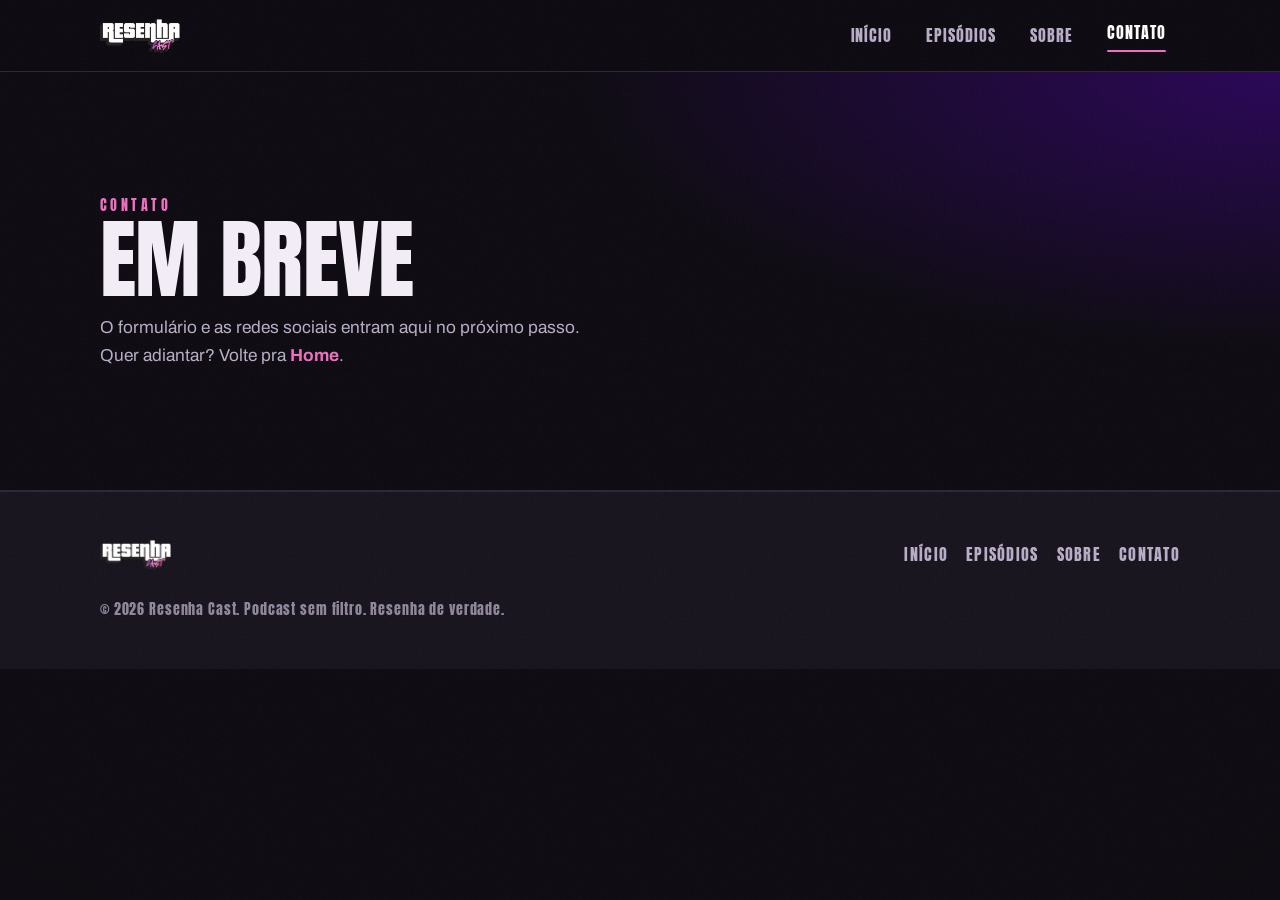
<file: contato.html>
<!doctype html>
<html lang="pt-BR">
  <head>
    <meta charset="UTF-8" />
    <meta name="viewport" content="width=device-width, initial-scale=1.0" />
    <title>Contato — Resenha Cast</title>
    <meta
      name="description"
      content="Fale com o Resenha Cast: parceria, pauta ou convidado. Em breve."
    />
    <link rel="preconnect" href="https://fonts.googleapis.com" />
    <link rel="preconnect" href="https://fonts.gstatic.com" crossorigin />
    <link
      href="https://fonts.googleapis.com/css2?family=Anton&family=Archivo:wght@400;600;700;800&display=swap"
      rel="stylesheet"
    />
    <link rel="stylesheet" href="assets/styles.css" />
    <link rel="icon" href="assets/logo-resenha.png" />
  </head>
  <body>
    <a class="skip-link" href="#conteudo">Pular para o conteúdo</a>

    <header class="site-header">
      <div class="container">
        <a class="brand" href="index.html" aria-label="Resenha Cast — início">
          <img src="assets/logo-resenha.png" alt="Resenha Cast" />
        </a>
        <button
          class="nav-toggle"
          type="button"
          aria-label="Abrir menu"
          aria-expanded="false"
          aria-controls="primary-nav"
        >
          <span></span><span></span><span></span>
        </button>
        <nav class="nav" id="primary-nav" aria-label="Navegação principal">
          <a href="index.html">Início</a>
          <a href="episodios.html">Episódios</a>
          <a href="sobre.html">Sobre</a>
          <a href="contato.html" aria-current="page">Contato</a>
        </nav>
      </div>
    </header>

    <main id="conteudo">
      <section class="page-hero">
        <div class="container">
          <span class="eyebrow">Contato</span>
          <h1>Em breve</h1>
          <p>
            O formulário e as redes sociais entram aqui no próximo passo. Quer
            adiantar? Volte pra
            <a href="index.html" style="color: var(--cast-pink); font-weight: 700"
              >Home</a
            >.
          </p>
        </div>
      </section>
    </main>

    <footer class="site-footer">
      <div class="container">
        <a class="brand" href="index.html" aria-label="Resenha Cast — início">
          <img src="assets/logo-resenha.png" alt="Resenha Cast" />
        </a>
        <nav class="footer-links" aria-label="Rodapé">
          <a href="index.html">Início</a>
          <a href="episodios.html">Episódios</a>
          <a href="sobre.html">Sobre</a>
          <a href="contato.html">Contato</a>
        </nav>
        <p class="footer-note">
          © <span id="year">2026</span> Resenha Cast. Podcast sem filtro. Resenha
          de verdade.
        </p>
      </div>
    </footer>

    <script src="assets/main.js"></script>
    <script>
      document.getElementById("year").textContent = new Date().getFullYear();
    </script>
  </body>
</html>
</file>
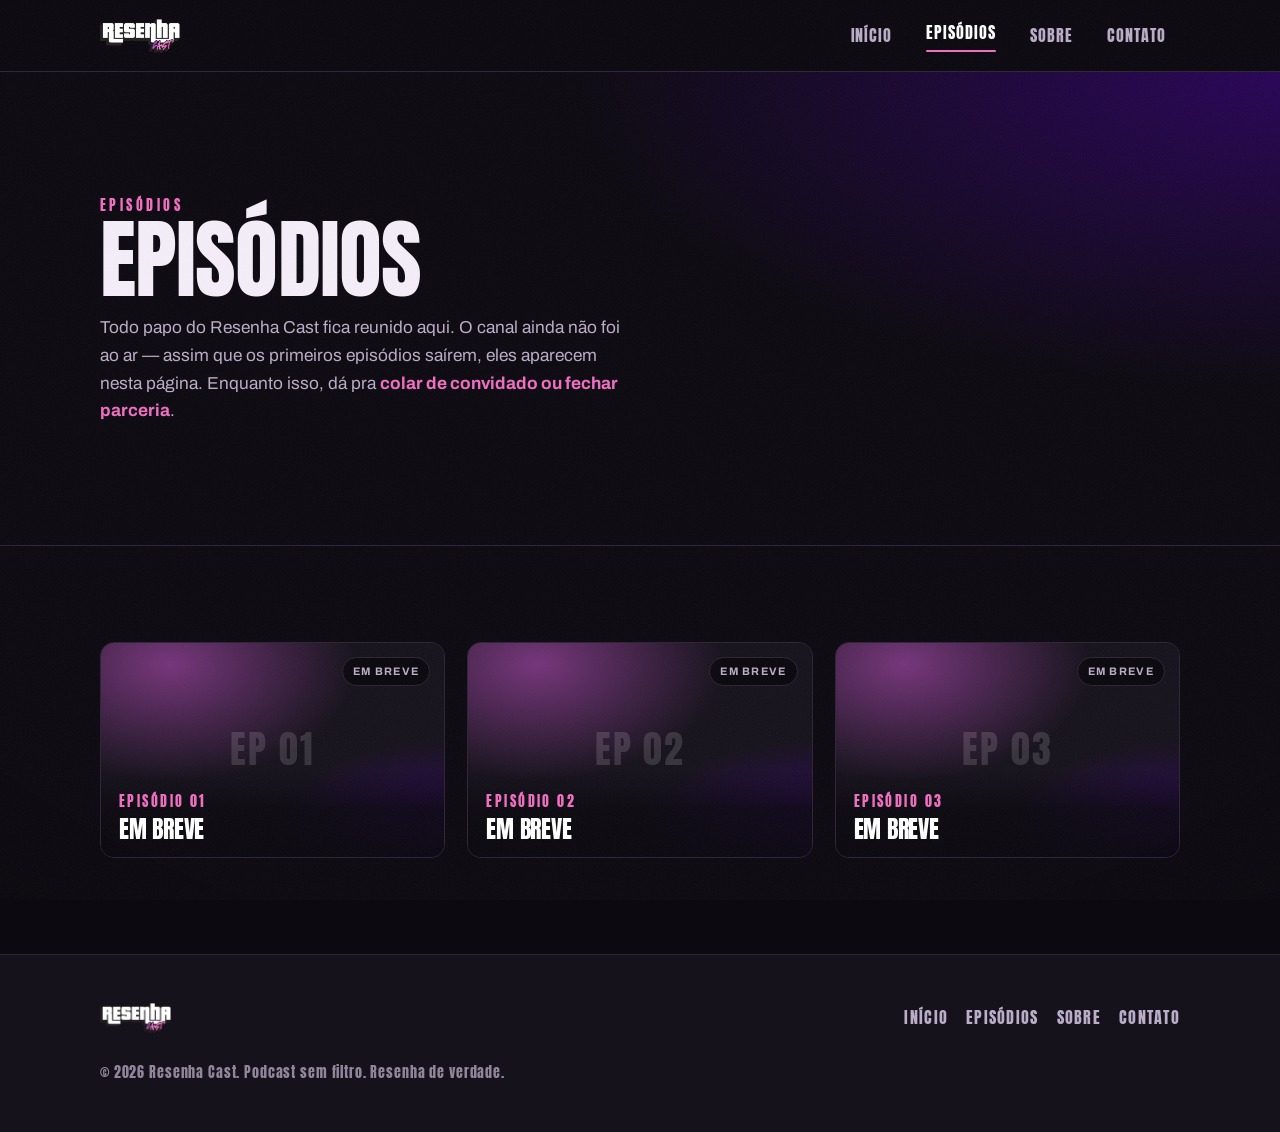
<file: episodios.html>
<!doctype html>
<html lang="pt-BR">
  <head>
    <meta charset="UTF-8" />
    <meta name="viewport" content="width=device-width, initial-scale=1.0" />
    <title>Episódios — Resenha Cast</title>
    <meta
      name="description"
      content="Todos os episódios do Resenha Cast. Em breve."
    />
    <link rel="preconnect" href="https://fonts.googleapis.com" />
    <link rel="preconnect" href="https://fonts.gstatic.com" crossorigin />
    <link
      href="https://fonts.googleapis.com/css2?family=Anton&family=Archivo:wght@400;600;700;800&display=swap"
      rel="stylesheet"
    />
    <link rel="stylesheet" href="assets/styles.css" />
    <link rel="icon" href="assets/logo-resenha.png" />
  </head>
  <body>
    <a class="skip-link" href="#conteudo">Pular para o conteúdo</a>

    <header class="site-header">
      <div class="container">
        <a class="brand" href="index.html" aria-label="Resenha Cast — início">
          <img src="assets/logo-resenha.png" alt="Resenha Cast" />
        </a>
        <button
          class="nav-toggle"
          type="button"
          aria-label="Abrir menu"
          aria-expanded="false"
          aria-controls="primary-nav"
        >
          <span></span><span></span><span></span>
        </button>
        <nav class="nav" id="primary-nav" aria-label="Navegação principal">
          <a href="index.html">Início</a>
          <a href="episodios.html" aria-current="page">Episódios</a>
          <a href="sobre.html">Sobre</a>
          <a href="contato.html">Contato</a>
        </nav>
      </div>
    </header>

    <main id="conteudo">
      <section class="page-hero">
        <div class="container">
          <span class="eyebrow">Episódios</span>
          <h1>Episódios</h1>
          <p>
            Todo papo do Resenha Cast fica reunido aqui. O canal ainda não foi
            ao ar — assim que os primeiros episódios saírem, eles aparecem nesta
            página. Enquanto isso, dá pra
            <a href="contato.html">colar de convidado ou fechar parceria</a>.
          </p>
        </div>
      </section>

      <section class="section">
        <div class="container">
          <!-- Grid de episódios. Os cards "Em breve" abaixo são o estado atual
               (canal ainda não publicado) e funcionam mesmo sem JS. Assim que
               houver itens em assets/episodes.js, o script substitui estes
               placeholders pelos episódios reais. -->
          <div class="episodes-grid" id="episodes">
            <article class="ep-card">
              <span class="ep-card__tag">Em breve</span>
              <div class="ep-card__thumb">
                <span class="ep-card__placeholder">EP 01</span>
              </div>
              <div class="ep-card__bar">
                <span class="ep-card__num">Episódio 01</span>
                <h3 class="ep-card__title">Em breve</h3>
              </div>
            </article>

            <article class="ep-card">
              <span class="ep-card__tag">Em breve</span>
              <div class="ep-card__thumb">
                <span class="ep-card__placeholder">EP 02</span>
              </div>
              <div class="ep-card__bar">
                <span class="ep-card__num">Episódio 02</span>
                <h3 class="ep-card__title">Em breve</h3>
              </div>
            </article>

            <article class="ep-card">
              <span class="ep-card__tag">Em breve</span>
              <div class="ep-card__thumb">
                <span class="ep-card__placeholder">EP 03</span>
              </div>
              <div class="ep-card__bar">
                <span class="ep-card__num">Episódio 03</span>
                <h3 class="ep-card__title">Em breve</h3>
              </div>
            </article>
          </div>
        </div>
      </section>
    </main>

    <footer class="site-footer">
      <div class="container">
        <a class="brand" href="index.html" aria-label="Resenha Cast — início">
          <img src="assets/logo-resenha.png" alt="Resenha Cast" />
        </a>
        <nav class="footer-links" aria-label="Rodapé">
          <a href="index.html">Início</a>
          <a href="episodios.html">Episódios</a>
          <a href="sobre.html">Sobre</a>
          <a href="contato.html">Contato</a>
        </nav>
        <p class="footer-note">
          © <span id="year">2026</span> Resenha Cast. Podcast sem filtro. Resenha
          de verdade.
        </p>
      </div>
    </footer>

    <script src="assets/main.js"></script>
    <script src="assets/episodes.js"></script>
    <script>
      document.getElementById("year").textContent = new Date().getFullYear();
    </script>
  </body>
</html>
</file>
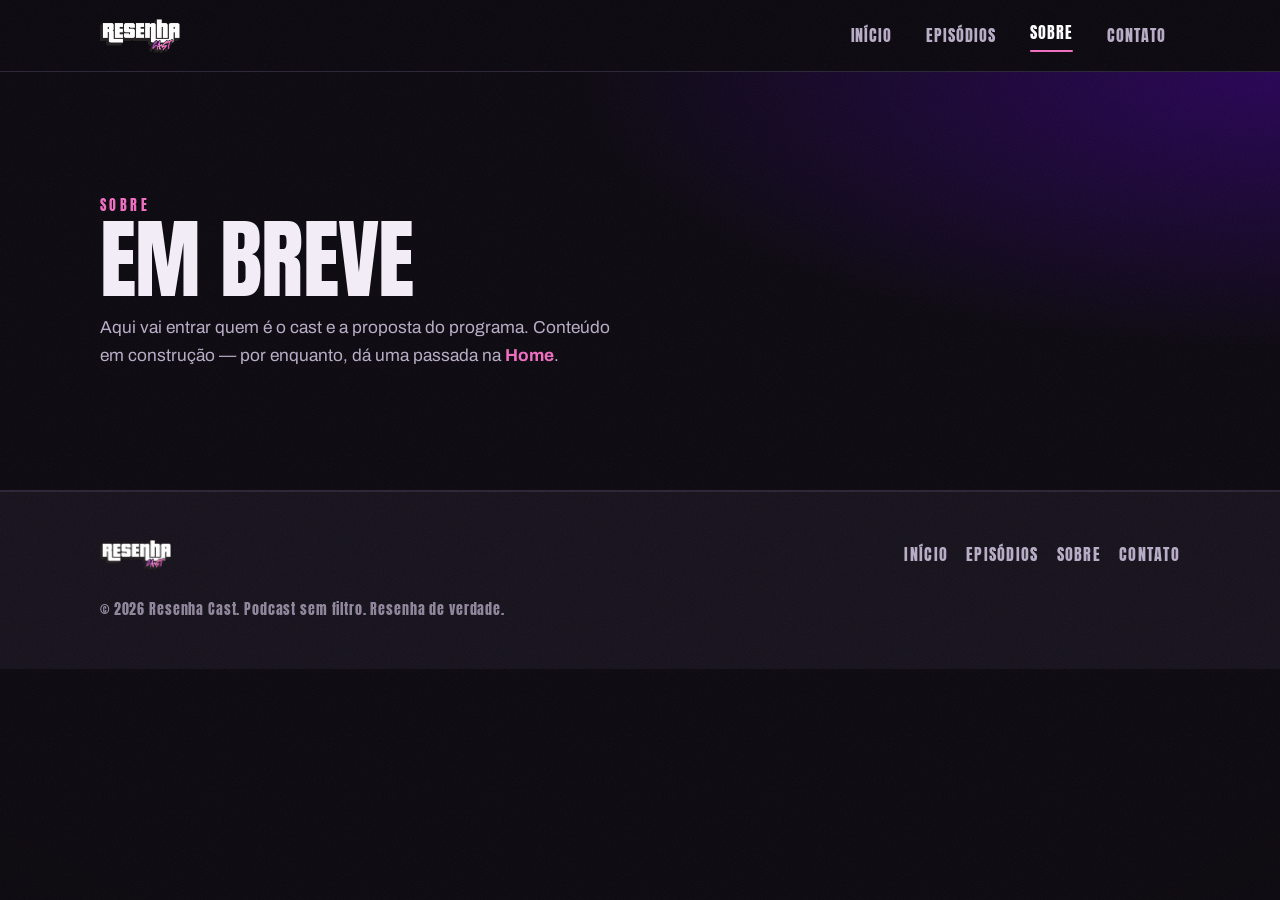
<file: sobre.html>
<!doctype html>
<html lang="pt-BR">
  <head>
    <meta charset="UTF-8" />
    <meta name="viewport" content="width=device-width, initial-scale=1.0" />
    <title>Sobre — Resenha Cast</title>
    <meta
      name="description"
      content="Quem é o cast e qual a proposta do Resenha Cast. Em breve."
    />
    <link rel="preconnect" href="https://fonts.googleapis.com" />
    <link rel="preconnect" href="https://fonts.gstatic.com" crossorigin />
    <link
      href="https://fonts.googleapis.com/css2?family=Anton&family=Archivo:wght@400;600;700;800&display=swap"
      rel="stylesheet"
    />
    <link rel="stylesheet" href="assets/styles.css" />
    <link rel="icon" href="assets/logo-resenha.png" />
  </head>
  <body>
    <a class="skip-link" href="#conteudo">Pular para o conteúdo</a>

    <header class="site-header">
      <div class="container">
        <a class="brand" href="index.html" aria-label="Resenha Cast — início">
          <img src="assets/logo-resenha.png" alt="Resenha Cast" />
        </a>
        <button
          class="nav-toggle"
          type="button"
          aria-label="Abrir menu"
          aria-expanded="false"
          aria-controls="primary-nav"
        >
          <span></span><span></span><span></span>
        </button>
        <nav class="nav" id="primary-nav" aria-label="Navegação principal">
          <a href="index.html">Início</a>
          <a href="episodios.html">Episódios</a>
          <a href="sobre.html" aria-current="page">Sobre</a>
          <a href="contato.html">Contato</a>
        </nav>
      </div>
    </header>

    <main id="conteudo">
      <section class="page-hero">
        <div class="container">
          <span class="eyebrow">Sobre</span>
          <h1>Em breve</h1>
          <p>
            Aqui vai entrar quem é o cast e a proposta do programa. Conteúdo em
            construção — por enquanto, dá uma passada na
            <a href="index.html" style="color: var(--cast-pink); font-weight: 700"
              >Home</a
            >.
          </p>
        </div>
      </section>
    </main>

    <footer class="site-footer">
      <div class="container">
        <a class="brand" href="index.html" aria-label="Resenha Cast — início">
          <img src="assets/logo-resenha.png" alt="Resenha Cast" />
        </a>
        <nav class="footer-links" aria-label="Rodapé">
          <a href="index.html">Início</a>
          <a href="episodios.html">Episódios</a>
          <a href="sobre.html">Sobre</a>
          <a href="contato.html">Contato</a>
        </nav>
        <p class="footer-note">
          © <span id="year">2026</span> Resenha Cast. Podcast sem filtro. Resenha
          de verdade.
        </p>
      </div>
    </footer>

    <script src="assets/main.js"></script>
    <script>
      document.getElementById("year").textContent = new Date().getFullYear();
    </script>
  </body>
</html>
</file>
<file: assets/styles.css>
/* ==========================================================================
   Resenha Cast — tokens + estilos globais
   Um único CSS compartilhado por todas as páginas.
   ========================================================================== */

/* ---- Design tokens (paleta oficial da arte) ---------------------------- */
:root {
  --white: #ffffff;
  --ink: #141414;
  --magenta: #c300e3;
  --magenta-light: #d357d7;
  --indigo: #45009d;
  --near-black: #1b1e17;
  --cast-purple: #a64dd6;
  --cast-pink: #f06ec1;

  /* Neutros de apoio (derivados, para superfícies escuras) */
  --bg: #0c0910;
  --surface: #16121c;
  --surface-2: #1e1826;
  --border: #2c2436;
  --text: #f4eef8;
  --text-dim: #b9adc7;

  --radius: 14px;
  --radius-sm: 10px;
  --maxw: 1120px;
  --header-h: 72px;

  --font-display: "Anton", "Arial Narrow", system-ui, sans-serif;
  --font-body: "Archivo", system-ui, -apple-system, "Segoe UI", sans-serif;
}

/* ---- Reset enxuto ------------------------------------------------------- */
*,
*::before,
*::after {
  box-sizing: border-box;
}

html {
  scroll-behavior: smooth;
}

@media (prefers-reduced-motion: reduce) {
  html {
    scroll-behavior: auto;
  }
  *,
  *::before,
  *::after {
    animation-duration: 0.01ms !important;
    animation-iteration-count: 1 !important;
    transition-duration: 0.01ms !important;
  }
}

body {
  margin: 0;
  background: var(--bg);
  color: var(--text);
  font-family: var(--font-body);
  font-size: 17px;
  line-height: 1.6;
  -webkit-font-smoothing: antialiased;
  text-rendering: optimizeLegibility;
}

img {
  max-width: 100%;
  display: block;
}

a {
  color: inherit;
  text-decoration: none;
}

h1,
h2,
h3 {
  margin: 0;
  font-family: var(--font-display);
  font-weight: 400;
  line-height: 0.9;
  letter-spacing: -0.01em;
  text-transform: uppercase;
}

p {
  margin: 0;
}

/* ---- Camada fílmica: grão + vinheta (global, estática, sobre tudo) ------- */
/* Overlays fixos e não-interativos. Grão gerado por SVG feTurbulence embutido
   como data-URI (sem arquivo externo → não quebra em file://). São estáticos,
   então já respeitam prefers-reduced-motion sem tratamento extra. */
body::before {
  /* Vinheta: escurece sutilmente as bordas da viewport. */
  content: "";
  position: fixed;
  inset: 0;
  z-index: 60;
  pointer-events: none;
  background: radial-gradient(
    125% 125% at 50% 38%,
    transparent 55%,
    rgba(0, 0, 0, 0.5) 100%
  );
}
body::after {
  /* Grão fílmico discreto (~5%). */
  content: "";
  position: fixed;
  inset: 0;
  z-index: 61;
  pointer-events: none;
  opacity: 0.05;
  background-image: url("data:image/svg+xml,%3Csvg xmlns='http://www.w3.org/2000/svg' width='140' height='140'%3E%3Cfilter id='rc-noise'%3E%3CfeTurbulence type='fractalNoise' baseFrequency='0.85' numOctaves='2' stitchTiles='stitch'/%3E%3C/filter%3E%3Crect width='100%25' height='100%25' filter='url(%23rc-noise)'/%3E%3C/svg%3E");
}

/* ---- Utilitários -------------------------------------------------------- */
.container {
  width: 100%;
  max-width: var(--maxw);
  margin-inline: auto;
  padding-inline: 20px;
}

.eyebrow {
  font-family: var(--font-body);
  font-weight: 700;
  font-size: 0.72rem;
  letter-spacing: 0.22em;
  text-transform: uppercase;
  color: var(--cast-pink);
}

/* Texto com gradiente da marca (magenta → pink). */
.text-gradient {
  background: linear-gradient(
    92deg,
    var(--magenta-light) 0%,
    var(--cast-pink) 55%,
    var(--cast-purple) 100%
  );
  -webkit-background-clip: text;
  background-clip: text;
  color: transparent;
  -webkit-text-fill-color: transparent;
}
/* Fallback: sem suporte a clip em texto, cai numa cor sólida (texto nunca some). */
@supports not ((-webkit-background-clip: text) or (background-clip: text)) {
  .text-gradient {
    color: var(--cast-pink);
    -webkit-text-fill-color: currentColor;
  }
}

/* Títulos "cartaz" (Anton condensado, bem grande). */
.display {
  font-family: var(--font-display);
  font-weight: 400;
  line-height: 0.86;
  letter-spacing: -0.02em;
  text-transform: uppercase;
}
.display--xl {
  font-size: clamp(3rem, 12vw, 8.5rem);
}

.section {
  padding-block: clamp(56px, 8vw, 96px);
}

.section__head {
  display: flex;
  flex-direction: column;
  gap: 10px;
  margin-bottom: 36px;
}

.section__head h2 {
  font-size: clamp(2.3rem, 6.5vw, 4.25rem);
}

/* Foco de teclado visível em toda a interface */
:focus-visible {
  outline: 3px solid var(--cast-pink);
  outline-offset: 3px;
  border-radius: 4px;
}

/* Pular para o conteúdo (acessibilidade) */
.skip-link {
  position: absolute;
  left: 12px;
  top: -60px;
  z-index: 100;
  background: var(--white);
  color: var(--ink);
  padding: 10px 16px;
  border-radius: 8px;
  font-weight: 700;
  transition: top 0.15s ease;
}
.skip-link:focus {
  top: 12px;
}

/* ---- Botões ------------------------------------------------------------- */
.btn {
  display: inline-flex;
  align-items: center;
  justify-content: center;
  gap: 10px;
  font-family: var(--font-body);
  font-weight: 700;
  font-size: 0.95rem;
  letter-spacing: 0.02em;
  padding: 14px 26px;
  border-radius: 999px;
  border: 2px solid transparent;
  cursor: pointer;
  transition: transform 0.12s ease, background 0.2s ease, border-color 0.2s ease;
}
.btn:active {
  transform: translateY(1px);
}
.btn--primary {
  background: var(--magenta);
  color: var(--white);
}
.btn--primary:hover {
  background: var(--magenta-light);
}
.btn--ghost {
  background: transparent;
  border-color: rgba(255, 255, 255, 0.35);
  color: var(--white);
}
.btn--ghost:hover {
  border-color: var(--white);
  background: rgba(255, 255, 255, 0.08);
}

/* ==========================================================================
   Header (igual em todas as páginas)
   ========================================================================== */
.site-header {
  position: sticky;
  top: 0;
  z-index: 50;
  height: var(--header-h);
  display: flex;
  align-items: center;
  background: rgba(12, 9, 16, 0.72);
  backdrop-filter: blur(10px);
  border-bottom: 1px solid var(--border);
}

.site-header .container {
  display: flex;
  align-items: center;
  justify-content: space-between;
  gap: 20px;
}

.brand {
  display: inline-flex;
  align-items: center;
  height: 100%;
}
.brand img {
  height: 34px;
  width: auto;
}

.nav {
  display: flex;
  align-items: center;
  gap: 6px;
}
.nav a {
  font-weight: 600;
  font-size: 0.9rem;
  padding: 10px 14px;
  border-radius: 8px;
  color: var(--text-dim);
  transition: color 0.15s ease, background 0.15s ease;
}
.nav a:hover {
  color: var(--white);
  background: rgba(255, 255, 255, 0.06);
}
.nav a[aria-current="page"] {
  color: var(--white);
}
.nav a[aria-current="page"]::after {
  content: "";
  display: block;
  height: 2px;
  margin-top: 4px;
  border-radius: 2px;
  background: var(--cast-pink);
}

.nav-toggle {
  display: none;
  flex-direction: column;
  gap: 5px;
  padding: 10px;
  background: transparent;
  border: 0;
  cursor: pointer;
}
.nav-toggle span {
  width: 24px;
  height: 2px;
  background: var(--white);
  border-radius: 2px;
  transition: transform 0.2s ease, opacity 0.2s ease;
}

/* ==========================================================================
   Hero
   ========================================================================== */
.hero {
  position: relative;
  overflow: hidden;
  isolation: isolate;
  /* Gradiente recriado em CSS a partir da arte de referência */
  background:
    radial-gradient(110% 120% at 12% -5%, var(--magenta-light) 0%, transparent 42%),
    radial-gradient(120% 130% at 102% 0%, var(--indigo) 0%, transparent 52%),
    radial-gradient(150% 150% at 100% 105%, var(--magenta) 0%, transparent 55%),
    radial-gradient(120% 120% at -10% 115%, var(--near-black) 12%, transparent 60%),
    var(--indigo);
}
.hero::before {
  /* Brilho magenta que "respira" — anima só transform/opacity (perf + regra). */
  content: "";
  position: absolute;
  z-index: -1;
  top: -25%;
  left: -12%;
  width: 65%;
  height: 95%;
  background: radial-gradient(
    circle at center,
    rgba(211, 87, 215, 0.6) 0%,
    rgba(211, 87, 215, 0) 62%
  );
  opacity: 0.8;
  will-change: transform, opacity;
  animation: heroGlow 24s ease-in-out infinite;
}
@keyframes heroGlow {
  0%,
  100% {
    transform: translate3d(0, 0, 0) scale(1);
    opacity: 0.65;
  }
  50% {
    transform: translate3d(14%, 10%, 0) scale(1.28);
    opacity: 1;
  }
}
@media (prefers-reduced-motion: reduce) {
  /* Sem movimento: o brilho fica estático (o overlay global já zera animações,
     mas explicitamos aqui pra deixar claro o estado de repouso). */
  .hero::before {
    animation: none;
  }
}
.hero::after {
  /* Vinheta descendo pro canto inferior-esquerdo */
  content: "";
  position: absolute;
  inset: 0;
  z-index: -1;
  background: radial-gradient(
    130% 120% at 0% 100%,
    rgba(12, 9, 16, 0.85) 0%,
    transparent 55%
  );
}

.hero__inner {
  min-height: calc(78vh - var(--header-h));
  display: flex;
  flex-direction: column;
  /* stretch (não flex-start) pra os textos preencherem a largura e QUEBRAREM
     linha — com flex-start eles viram shrink-to-fit e o overflow:hidden do
     .hero cortava a tagline/descrição no mobile. */
  align-items: stretch;
  justify-content: center;
  gap: 26px;
  padding-block: clamp(48px, 9vw, 96px);
}

.hero__logo {
  width: min(560px, 82%);
  filter: drop-shadow(0 18px 40px rgba(0, 0, 0, 0.45));
}

.hero__tagline {
  font-family: var(--font-body);
  font-weight: 800;
  letter-spacing: 0.18em;
  text-transform: uppercase;
  font-size: clamp(0.85rem, 2.4vw, 1.15rem);
  color: rgba(255, 255, 255, 0.92);
}

.hero__sub {
  max-width: 46ch;
  font-size: 1.05rem;
  color: rgba(255, 255, 255, 0.85);
}

.hero__actions {
  display: flex;
  flex-wrap: wrap;
  gap: 14px;
  margin-top: 6px;
}

/* ==========================================================================
   Palco cinematográfico (Home) — Cena 1 → mask-zoom pelo logo → Cena 2
   Regra de ouro: sem html.gsap-ready (GSAP ausente, JS off ou reduced-motion)
   as cenas são blocos empilhados de viewport inteira, 100% visíveis.
   ========================================================================== */
.stage {
  position: relative;
}
html.gsap-ready .stage {
  /* 240vh. A 300vh havia tempo morto (quadros quase vazios) ANTES da janela;
     aqui a coreografia foi comprimida e a folga sobrou pro fim, segurando o
     card do episódio parado e legível enquanto o palco ainda está pinado. */
  height: 240vh;
}
.stage__pin {
  position: relative;
}
html.gsap-ready .stage__pin {
  height: 100vh;
  height: 100dvh; /* dvh: barra do navegador mobile não corta a cena */
  overflow: hidden;
}

.scene {
  position: relative;
  min-height: 100vh;
  min-height: 100dvh;
  display: grid;
  place-items: center;
}
html.gsap-ready .stage__pin .scene {
  position: absolute;
  inset: 0;
  min-height: 0;
}

/* ---- Cena 1: Abertura ---- */
.scene--open {
  isolation: isolate;
  overflow: hidden;
  background:
    radial-gradient(110% 120% at 12% -5%, var(--magenta-light) 0%, transparent 42%),
    radial-gradient(120% 130% at 102% 0%, var(--indigo) 0%, transparent 52%),
    radial-gradient(150% 150% at 100% 105%, var(--magenta) 0%, transparent 55%),
    radial-gradient(120% 120% at -10% 115%, var(--near-black) 12%, transparent 60%),
    var(--indigo);
}
.scene--open::before {
  /* Mesmo brilho "respirando" do design system (só transform/opacity) */
  content: "";
  position: absolute;
  z-index: -1;
  top: -25%;
  left: -12%;
  width: 65%;
  height: 95%;
  background: radial-gradient(
    circle,
    rgba(211, 87, 215, 0.6) 0%,
    rgba(211, 87, 215, 0) 62%
  );
  animation: heroGlow 24s ease-in-out infinite;
}
.open__inner {
  display: flex;
  flex-direction: column;
  align-items: center;
  text-align: center;
  gap: 22px;
  padding: 24px;
}
.open__logo {
  width: min(640px, 78vw);
  filter: drop-shadow(0 22px 48px rgba(0, 0, 0, 0.5));
}
.open__tagline {
  font-weight: 800;
  letter-spacing: 0.22em;
  text-transform: uppercase;
  font-size: clamp(0.8rem, 2.2vw, 1.05rem);
  color: rgba(255, 255, 255, 0.92);
}
.open__badge {
  display: inline-block;
  font-size: 0.72rem;
  font-weight: 800;
  letter-spacing: 0.18em;
  text-transform: uppercase;
  color: var(--white);
  padding: 10px 20px;
  border-radius: 999px;
  border: 1px solid rgba(255, 255, 255, 0.4);
  background: rgba(12, 9, 16, 0.35);
  backdrop-filter: blur(6px);
}
.open__hint {
  position: absolute;
  left: 50%;
  bottom: 26px;
  transform: translateX(-50%);
  display: flex;
  flex-direction: column;
  align-items: center;
  gap: 6px;
  font-size: 0.68rem;
  font-weight: 700;
  letter-spacing: 0.2em;
  text-transform: uppercase;
  color: rgba(255, 255, 255, 0.75);
}
.open__hint::after {
  content: "";
  width: 2px;
  height: 34px;
  border-radius: 2px;
  background: linear-gradient(to bottom, var(--cast-pink), transparent);
  animation: hintPulse 1.8s ease-in-out infinite;
}
@keyframes hintPulse {
  0%,
  100% {
    transform: translateY(0);
    opacity: 1;
  }
  60% {
    transform: translateY(10px);
    opacity: 0.35;
  }
}

/* ---- Cena 2: O Reel ---- */
.scene--reel {
  overflow: hidden;
  isolation: isolate;
  background: #0a070d;
}

/* O "mundo atrás da janela": noite neon com bokeh (luzes de estúdio/cidade)
   sobre quase-preto. É o que aparece através das letras — contraste total com
   a parede roxa da Cena 1, pra janela ler como JANELA. O wrapper recebe o
   parallax do scroll (GSAP); o ::before carrega a arte + deriva lenta (CSS),
   sem conflito de transform. Deriva desliga em reduced-motion (regra global). */
.night-lights {
  position: absolute;
  inset: -12%;
  will-change: transform;
  pointer-events: none;
}
.night-lights::before {
  content: "";
  position: absolute;
  inset: 0;
  background:
    /* aglomerado central — fica exatamente atrás das letras na fase-janela */
    radial-gradient(480px 360px at 50% 46%, rgba(195, 0, 227, 0.4), transparent 70%),
    radial-gradient(150px 150px at 46% 44%, rgba(240, 110, 193, 0.95), transparent 60%),
    radial-gradient(90px 90px at 55% 40%, rgba(255, 255, 255, 0.7), transparent 60%),
    radial-gradient(110px 110px at 38% 48%, rgba(211, 87, 215, 0.9), transparent 60%),
    radial-gradient(60px 60px at 62% 50%, rgba(240, 110, 193, 0.85), transparent 60%),
    /* ambiente */
    radial-gradient(520px 420px at 78% 24%, rgba(195, 0, 227, 0.3), transparent 70%),
    radial-gradient(640px 520px at 18% 70%, rgba(69, 0, 157, 0.5), transparent 70%),
    radial-gradient(120px 120px at 15% 32%, rgba(240, 110, 193, 0.9), transparent 60%),
    radial-gradient(70px 70px at 26% 58%, rgba(211, 87, 215, 0.85), transparent 60%),
    radial-gradient(46px 46px at 38% 26%, rgba(255, 255, 255, 0.6), transparent 60%),
    radial-gradient(90px 90px at 55% 64%, rgba(240, 110, 193, 0.75), transparent 60%),
    radial-gradient(58px 58px at 66% 30%, rgba(255, 255, 255, 0.45), transparent 60%),
    radial-gradient(130px 130px at 82% 56%, rgba(195, 0, 227, 0.8), transparent 60%),
    radial-gradient(44px 44px at 90% 38%, rgba(240, 110, 193, 0.85), transparent 60%),
    radial-gradient(76px 76px at 8% 46%, rgba(166, 77, 214, 0.75), transparent 60%),
    linear-gradient(115deg, transparent 42%, rgba(195, 0, 227, 0.18) 50%, transparent 58%),
    linear-gradient(to top, rgba(69, 0, 157, 0.55), transparent 32%),
    #08060b;
  animation: lightsDrift 50s ease-in-out infinite alternate;
}
@keyframes lightsDrift {
  from {
    transform: translate3d(-1.5%, -0.5%, 0);
  }
  to {
    transform: translate3d(1.5%, 0.8%, 0);
  }
}
.reel__inner {
  position: relative;
  z-index: 1;
  text-align: center;
  padding: 24px;
}
.reel__eyebrow {
  font-size: 0.72rem;
  font-weight: 800;
  letter-spacing: 0.24em;
  text-transform: uppercase;
  color: var(--cast-pink);
}
.reel__title {
  margin-top: 10px;
  font-size: clamp(3.2rem, 13vw, 10rem);
  line-height: 0.86;
  letter-spacing: -0.02em;
}
.reel__title em {
  font-style: normal;
}
.reel__note {
  margin-top: 18px;
  max-width: 56ch;
  margin-inline: auto;
  color: var(--text-dim);
  font-size: 1rem;
}

/* Camada da transição: o fundo da Cena 2 aparece através da MÁSCARA LIMPA do
   logo (assets/logo-mask.png — só as letras, sem a sombra preta). A máscara
   tem tamanho FIXO; quem anima é transform: o .__scaler escala pra cima e o
   .__inner counter-escala (1/s), então o conteúdo fica parado enquanto a
   janela-logo cresce — GPU only, nada de animar mask-size.
   Sem .gsap-ready a camada nem renderiza (display:none). */
.mask-reveal {
  position: absolute;
  inset: 0;
  display: none;
  pointer-events: none;
}
html.gsap-ready .mask-reveal {
  display: block;
}
.mask-reveal__scaler {
  position: absolute;
  inset: 0;
  -webkit-mask-image: url("logo-mask.png");
  mask-image: url("logo-mask.png");
  -webkit-mask-repeat: no-repeat;
  mask-repeat: no-repeat;
  -webkit-mask-position: 50% 44%;
  mask-position: 50% 44%;
  -webkit-mask-size: min(70vmin, 680px) auto;
  mask-size: min(70vmin, 680px) auto;
  transform-origin: var(--zoom-origin, 48% 41%);
  will-change: transform;
}
.mask-reveal__inner {
  position: absolute;
  inset: 0;
  transform-origin: var(--zoom-origin, 48% 41%);
  will-change: transform;
  /* Mesmo fundo da Cena 2 (o .night-lights filho completa o visual) —
     o crossfade final fica invisível */
  background: #0a070d;
  overflow: hidden;
}

/* ==========================================================================
   Cards de episódio — estilo "loading screen do GTA"
   ========================================================================== */
.episodes-grid {
  display: grid;
  gap: 22px;
  grid-template-columns: repeat(auto-fill, minmax(280px, 1fr));
}

.ep-card {
  position: relative;
  display: flex;
  flex-direction: column;
  justify-content: flex-end;
  aspect-ratio: 16 / 10;
  border-radius: var(--radius);
  overflow: hidden;
  background: var(--surface-2);
  border: 1px solid var(--border);
  isolation: isolate;
}

/* Thumb / placeholder */
.ep-card__thumb {
  position: absolute;
  inset: 0;
  z-index: -2;
  background:
    radial-gradient(90% 90% at 20% 10%, rgba(211, 87, 215, 0.5), transparent 60%),
    radial-gradient(90% 90% at 100% 100%, rgba(69, 0, 157, 0.7), transparent 60%),
    var(--surface);
  display: grid;
  place-items: center;
}
.ep-card__thumb img {
  width: 100%;
  height: 100%;
  object-fit: cover;
}
.ep-card__placeholder {
  font-family: var(--font-display);
  font-size: 2.4rem;
  color: rgba(255, 255, 255, 0.14);
  letter-spacing: 0.05em;
}

/* Tarja inferior escura com título + número */
.ep-card__bar {
  position: relative;
  padding: 18px 18px 16px;
  background: linear-gradient(
    to top,
    rgba(10, 8, 14, 0.96) 0%,
    rgba(10, 8, 14, 0.82) 55%,
    transparent 100%
  );
}
.ep-card__num {
  font-family: var(--font-body);
  font-weight: 800;
  font-size: 0.7rem;
  letter-spacing: 0.2em;
  text-transform: uppercase;
  color: var(--cast-pink);
}
.ep-card__title {
  font-family: var(--font-display);
  font-size: 1.5rem;
  margin-top: 4px;
  color: var(--white);
}
.ep-card__tag {
  position: absolute;
  top: 14px;
  right: 14px;
  z-index: 1;
  font-size: 0.68rem;
  font-weight: 700;
  letter-spacing: 0.12em;
  text-transform: uppercase;
  padding: 5px 10px;
  border-radius: 999px;
  background: rgba(0, 0, 0, 0.55);
  color: var(--text-dim);
  border: 1px solid var(--border);
}

/* Card clicável (episódio com link pro vídeo) */
.ep-card__thumb img {
  transition: transform 0.4s ease;
}
.ep-card--link {
  cursor: pointer;
  transition: transform 0.15s ease, border-color 0.2s ease;
}
.ep-card--link:hover {
  transform: translateY(-4px);
  border-color: var(--magenta);
}
.ep-card--link:hover .ep-card__thumb img {
  transform: scale(1.05);
}

/* ==========================================================================
   Onde ouvir
   ========================================================================== */
.listen-grid {
  display: grid;
  gap: 18px;
  grid-template-columns: repeat(auto-fit, minmax(220px, 1fr));
}
.listen-card {
  display: flex;
  flex-direction: column;
  gap: 6px;
  padding: 24px;
  border-radius: var(--radius);
  background: var(--surface);
  border: 1px solid var(--border);
}
.listen-card--live {
  border-color: var(--magenta);
  box-shadow: 0 0 0 1px var(--magenta) inset;
}
.listen-card__name {
  font-family: var(--font-display);
  font-size: 1.4rem;
}
.listen-card__status {
  font-size: 0.82rem;
  font-weight: 700;
  letter-spacing: 0.08em;
  text-transform: uppercase;
  color: var(--text-dim);
}
.listen-card--live .listen-card__status {
  color: var(--cast-pink);
}
.listen-card a.listen-card__status {
  color: var(--white);
}

/* ==========================================================================
   CTA de contato
   ========================================================================== */
.cta {
  background:
    radial-gradient(120% 140% at 100% 0%, rgba(195, 0, 227, 0.35), transparent 55%),
    radial-gradient(120% 140% at 0% 100%, rgba(69, 0, 157, 0.4), transparent 55%),
    var(--surface);
  border-block: 1px solid var(--border);
}
.cta__inner {
  display: flex;
  flex-wrap: wrap;
  align-items: center;
  justify-content: space-between;
  gap: 24px;
}
.cta h2 {
  font-size: clamp(1.8rem, 5vw, 2.75rem);
  max-width: 18ch;
}
.cta p {
  color: var(--text-dim);
  margin-top: 8px;
  max-width: 42ch;
}

/* ==========================================================================
   Página placeholder (Em breve)
   ========================================================================== */
.page-hero {
  padding-block: clamp(56px, 10vw, 120px);
  background:
    radial-gradient(100% 120% at 100% 0%, rgba(69, 0, 157, 0.5), transparent 55%),
    var(--bg);
  border-bottom: 1px solid var(--border);
}
.page-hero h1 {
  font-size: clamp(2.8rem, 9vw, 5.5rem);
}
.page-hero p {
  margin-top: 16px;
  max-width: 52ch;
  color: var(--text-dim);
  font-size: 1.08rem;
}
.page-hero a {
  color: var(--cast-pink);
  font-weight: 700;
}
.page-hero a:hover {
  text-decoration: underline;
}

/* ==========================================================================
   Footer (igual em todas as páginas)
   ========================================================================== */
.site-footer {
  border-top: 1px solid var(--border);
  padding-block: 48px;
  background: var(--surface);
}
.site-footer .container {
  display: flex;
  flex-wrap: wrap;
  gap: 28px;
  align-items: center;
  justify-content: space-between;
}
.site-footer img {
  height: 30px;
}
.footer-links {
  display: flex;
  flex-wrap: wrap;
  gap: 18px;
}
.footer-links a {
  color: var(--text-dim);
  font-size: 0.9rem;
  font-weight: 600;
}
.footer-links a:hover {
  color: var(--white);
}
.footer-note {
  width: 100%;
  color: var(--text-dim);
  font-size: 0.82rem;
  opacity: 0.75;
}

/* ==========================================================================
   Responsivo — nav mobile
   ========================================================================== */
@media (max-width: 720px) {
  .nav-toggle {
    display: flex;
  }
  .nav {
    position: fixed;
    inset: var(--header-h) 0 auto 0;
    flex-direction: column;
    align-items: stretch;
    gap: 2px;
    padding: 14px 20px 20px;
    background: rgba(12, 9, 16, 0.98);
    border-bottom: 1px solid var(--border);
    transform: translateY(-120%);
    transition: transform 0.25s ease;
  }
  .nav[data-open="true"] {
    transform: translateY(0);
  }
  .nav a {
    padding: 14px 12px;
    font-size: 1rem;
  }
  .nav a[aria-current="page"]::after {
    display: none;
  }
}

/* ==========================================================================
   Cara de podcast — player em destaque, faixas tocáveis e ícones de plataforma
   (híbrido: mantém a estética GTA e adiciona os sinais de áudio/podcast)
   ========================================================================== */

/* ---- Episódio em destaque (player) ---- */
.featured-ep {
  display: grid;
  grid-template-columns: minmax(200px, 300px) 1fr;
  gap: 28px;
  align-items: center;
  padding: 22px;
  border-radius: var(--radius);
  background:
    radial-gradient(120% 150% at 100% 0%, rgba(195, 0, 227, 0.26), transparent 55%),
    var(--surface);
  border: 1px solid var(--border);
}
.featured-ep__art {
  position: relative;
  aspect-ratio: 1 / 1;
  border-radius: var(--radius);
  overflow: hidden;
  display: grid;
  place-items: center;
  background:
    radial-gradient(90% 90% at 22% 12%, rgba(211, 87, 215, 0.5), transparent 60%),
    radial-gradient(95% 95% at 100% 100%, rgba(69, 0, 157, 0.75), transparent 60%),
    var(--surface-2);
  border: 1px solid var(--border);
}
.featured-ep__art img {
  width: 74%;
  filter: drop-shadow(0 12px 26px rgba(0, 0, 0, 0.5));
}
/* min-width:0 — itens de grid têm min-width:auto e não encolhem abaixo do
   conteúdo; sem isso o título em Anton empurra a página no mobile. */
.featured-ep__body {
  min-width: 0;
}
.featured-ep__num {
  font-family: var(--font-body);
  font-weight: 800;
  font-size: 0.72rem;
  letter-spacing: 0.2em;
  text-transform: uppercase;
  color: var(--cast-pink);
}
.featured-ep__title {
  font-family: var(--font-display);
  font-size: clamp(1.6rem, 4vw, 2.4rem);
  margin-top: 6px;
}
.featured-ep__desc {
  color: var(--text-dim);
  margin-top: 10px;
  max-width: 52ch;
}

/* ---- Player (play + waveform + tempo) ---- */
.player {
  display: flex;
  align-items: center;
  gap: 16px;
  margin-top: 22px;
}
.play-btn {
  flex: none;
  width: 56px;
  height: 56px;
  border-radius: 50%;
  border: 0;
  cursor: pointer;
  display: grid;
  place-items: center;
  background: var(--magenta);
  color: #fff;
  box-shadow: 0 8px 22px rgba(195, 0, 227, 0.35);
  transition: transform 0.12s ease, background 0.2s ease;
}
.play-btn:hover:not(:disabled) {
  background: var(--magenta-light);
  transform: scale(1.05);
}
.play-btn:disabled {
  opacity: 0.9;
  cursor: not-allowed;
}
.play-btn svg {
  width: 22px;
  height: 22px;
  margin-left: 2px;
}
.waveform {
  display: flex;
  align-items: center;
  gap: 3px;
  height: 40px;
  flex: 1;
  overflow: hidden;
}
.waveform span {
  flex: 1 1 0;
  min-width: 2px;
  max-width: 5px;
  /* Altura explícita: spans vazios num flex com align-items:center
     colapsariam para 0 e a waveform sumiria. */
  height: 100%;
  border-radius: 2px;
  background: linear-gradient(var(--cast-pink), var(--magenta));
  transform: scaleY(0.32);
  transform-origin: center;
  animation: eq 1.1s ease-in-out infinite;
}
@keyframes eq {
  0%, 100% { transform: scaleY(0.26); }
  50% { transform: scaleY(1); }
}
.player__time {
  font-variant-numeric: tabular-nums;
  color: var(--text-dim);
  font-size: 0.82rem;
  font-weight: 700;
  letter-spacing: 0.06em;
  text-transform: uppercase;
  flex: none;
}
@media (prefers-reduced-motion: reduce) {
  .waveform span { animation: none; transform: scaleY(0.5); }
}

/* ---- Chips de plataforma ---- */
.platform-row {
  display: flex;
  flex-wrap: wrap;
  gap: 10px;
  margin-top: 22px;
}
.platform-chip {
  display: inline-flex;
  align-items: center;
  gap: 8px;
  padding: 9px 14px;
  border-radius: 999px;
  border: 1px solid var(--border);
  background: var(--surface-2);
  font-size: 0.85rem;
  font-weight: 700;
  color: var(--text);
}
.platform-chip svg { width: 18px; height: 18px; }
.platform-chip em {
  font-style: normal;
  font-weight: 600;
  color: var(--text-dim);
  font-size: 0.78rem;
}
.platform-chip--live { border-color: var(--magenta); }
.platform-chip--live svg { color: var(--cast-pink); }

/* ---- Play + meta nos cards de episódio ---- */
.ep-card__play {
  position: absolute;
  top: 14px;
  left: 14px;
  z-index: 2;
  width: 44px;
  height: 44px;
  border-radius: 50%;
  display: grid;
  place-items: center;
  background: rgba(12, 9, 16, 0.6);
  border: 1px solid rgba(255, 255, 255, 0.25);
  color: #fff;
  backdrop-filter: blur(4px);
  cursor: pointer;
  transition: transform 0.15s ease, background 0.2s ease;
}
.ep-card__play:disabled { cursor: default; }
.ep-card:hover .ep-card__play {
  background: var(--magenta);
  transform: scale(1.08);
  border-color: transparent;
}
.ep-card__play svg { width: 18px; height: 18px; margin-left: 2px; }
.ep-card__meta {
  display: flex;
  align-items: center;
  gap: 8px;
  margin-top: 8px;
  color: var(--text-dim);
  font-size: 0.8rem;
  font-weight: 600;
}
.ep-card__meta svg { width: 14px; height: 14px; flex: none; }
.ep-card__dot {
  width: 3px;
  height: 3px;
  border-radius: 50%;
  background: var(--text-dim);
  display: inline-block;
}

/* ---- Ícone nas plataformas "Onde ouvir" ---- */
.listen-card__head {
  display: flex;
  align-items: center;
  gap: 12px;
}
.listen-card__icon {
  width: 36px;
  height: 36px;
  flex: none;
  display: grid;
  place-items: center;
  border-radius: 9px;
  background: var(--surface-2);
  border: 1px solid var(--border);
  color: var(--text);
}
.listen-card__icon svg { width: 20px; height: 20px; }
.listen-card--live .listen-card__icon {
  color: var(--cast-pink);
  border-color: var(--magenta);
}

@media (max-width: 640px) {
  .featured-ep { grid-template-columns: 1fr; }
  .featured-ep__art { max-width: 240px; }
}

/* ==========================================================================
   Identidade tipográfica — Anton (sósia legal da Pricedown do logo) em toda a
   interface. Archivo fica só nos parágrafos longos, onde a condensada pesada
   cansa a leitura. Pricedown real não é usada: licença comercial insegura.
   ========================================================================== */

/* Nav, botões, labels e microtexto passam a usar a display. */
.nav a,
.footer-links a,
.btn,
.eyebrow,
.hero__tagline,
.open__tagline,
.open__badge,
.open__hint,
.reel__eyebrow,
.listen-card__status,
.ep-card__num,
.ep-card__meta,
.featured-ep__num,
.player__time,
.platform-chip,
.footer-note {
  font-family: var(--font-display);
  font-weight: 400;
}

/* A Anton só tem um peso; espaçamento abre a leitura em caixa alta. */
.nav a,
.footer-links a,
.btn,
.platform-chip,
.ep-card__meta,
.listen-card__status {
  letter-spacing: 0.06em;
  text-transform: uppercase;
}

/* Tamanhos recalibrados: a Anton é mais estreita e alta que a Archivo. */
.nav a { font-size: 1.02rem; }
.footer-links a { font-size: 1rem; letter-spacing: 0.08em; text-transform: uppercase; }
.btn { font-size: 1.05rem; letter-spacing: 0.08em; }
.eyebrow { font-size: 0.9rem; letter-spacing: 0.24em; }
.platform-chip { font-size: 0.95rem; }
.platform-chip em { font-family: var(--font-display); font-size: 0.9rem; }
.ep-card__meta { font-size: 0.88rem; letter-spacing: 0.05em; }
.ep-card__num { font-size: 0.85rem; letter-spacing: 0.18em; }
.featured-ep__num { font-size: 0.95rem; letter-spacing: 0.18em; }
.player__time { font-size: 0.95rem; letter-spacing: 0.12em; }
.listen-card__status { font-size: 0.88rem; letter-spacing: 0.14em; }
.footer-note { font-size: 0.9rem; letter-spacing: 0.06em; }
.hero__tagline, .open__tagline { letter-spacing: 0.16em; font-weight: 400; }

/* ==========================================================================
   Reforço da identidade — superfícies com o gradiente da arte e o contorno
   do logo (letra branca + contorno preto), no lugar dos cards neutros.
   ========================================================================== */

/* Contorno "cartaz" do logo, aplicável a títulos. */
.outlined {
  color: var(--white);
  -webkit-text-stroke: 2px var(--ink);
  paint-order: stroke fill;
  text-shadow: 4px 5px 0 var(--ink);
}

/* Cards de plataforma e destaque ganham o roxo da arte, não cinza neutro. */
.listen-card {
  background:
    radial-gradient(130% 160% at 0% 0%, rgba(166, 77, 214, 0.22), transparent 60%),
    var(--surface);
}
.listen-card--live {
  background:
    radial-gradient(130% 160% at 0% 0%, rgba(195, 0, 227, 0.4), transparent 62%),
    var(--surface);
}
.platform-chip {
  background:
    radial-gradient(120% 200% at 0% 0%, rgba(166, 77, 214, 0.28), transparent 65%),
    var(--surface-2);
}
.platform-chip--live {
  background:
    radial-gradient(120% 200% at 0% 0%, rgba(195, 0, 227, 0.45), transparent 68%),
    var(--surface-2);
}

/* Título do episódio em destaque com o contorno da marca. */
.featured-ep__title {
  color: var(--white);
  text-shadow: 3px 4px 0 var(--ink);
}
.featured-ep__num,
.ep-card__num {
  color: var(--cast-pink);
}

/* ==========================================================================
   Cena 2 do palco: o card do episódio precisa caber na cena fixa (100dvh),
   então roda uma variante compacta. Fora do palco o card mantém o tamanho.
   ========================================================================== */
.reel__inner {
  width: 100%;
  max-width: var(--maxw);
  margin-inline: auto;
  text-align: left;
}
.reel__eyebrow {
  display: block;
  text-align: center;
  margin-bottom: 18px;
  font-family: var(--font-display);
  font-size: clamp(1.1rem, 3vw, 1.6rem);
  letter-spacing: 0.18em;
  color: var(--cast-pink);
  text-transform: uppercase;
}

.featured-ep--stage {
  gap: 22px;
  padding: 18px;
  /* Vidro escuro: deixa o mundo noturno da cena aparecer por trás do card. */
  background:
    radial-gradient(130% 170% at 100% 0%, rgba(195, 0, 227, 0.3), transparent 58%),
    rgba(12, 9, 16, 0.72);
  backdrop-filter: blur(6px);
}
.featured-ep--stage .featured-ep__art {
  max-width: 220px;
}
.featured-ep--stage .featured-ep__title {
  font-size: clamp(1.4rem, 3.4vw, 2.1rem);
}
.featured-ep--stage .featured-ep__desc {
  font-size: 0.98rem;
}
.featured-ep--stage .player {
  margin-top: 16px;
}
.featured-ep--stage .platform-row {
  margin-top: 16px;
}

/* Telas BAIXAS mas largas: encolhe a arte, mantém as duas colunas. */
@media (min-width: 641px) and (max-height: 720px) {
  .featured-ep--stage {
    grid-template-columns: 150px 1fr;
    align-items: center;
  }
  .featured-ep--stage .featured-ep__art {
    max-width: 150px;
  }
  .featured-ep--stage .featured-ep__desc {
    display: none; /* a cena prioriza título + player */
  }
}

/* Telas ESTREITAS: a arte sai de cena. Dividir 390px entre arte e corpo
   espremia o corpo a ~164px — a waveform sumia e os chips quebravam no meio
   das palavras. Sem a arte, o player e os chips ganham a largura inteira. */
@media (max-width: 640px) {
  .featured-ep--stage {
    grid-template-columns: 1fr;
    padding: 16px;
  }
  .featured-ep--stage .featured-ep__art {
    display: none;
  }
  .featured-ep--stage .featured-ep__desc {
    display: none;
  }
  .featured-ep--stage .featured-ep__title {
    font-size: 1.5rem;
  }
  .reel__eyebrow {
    margin-bottom: 12px;
  }
}

/* ==========================================================================
   Contraste da janela: as letras precisam LER como janela. A máscara ganha um
   halo claro em volta, separando o mundo noturno da parede roxa da Cena 1.
   ========================================================================== */
.mask-reveal__inner {
  /* Brilho por trás das letras: o miolo da janela fica luminoso, não roxo
     sobre roxo. Só afeta a camada mascarada (decorativa). */
  filter: brightness(1.28) contrast(1.12) saturate(1.1);
}
</file>
